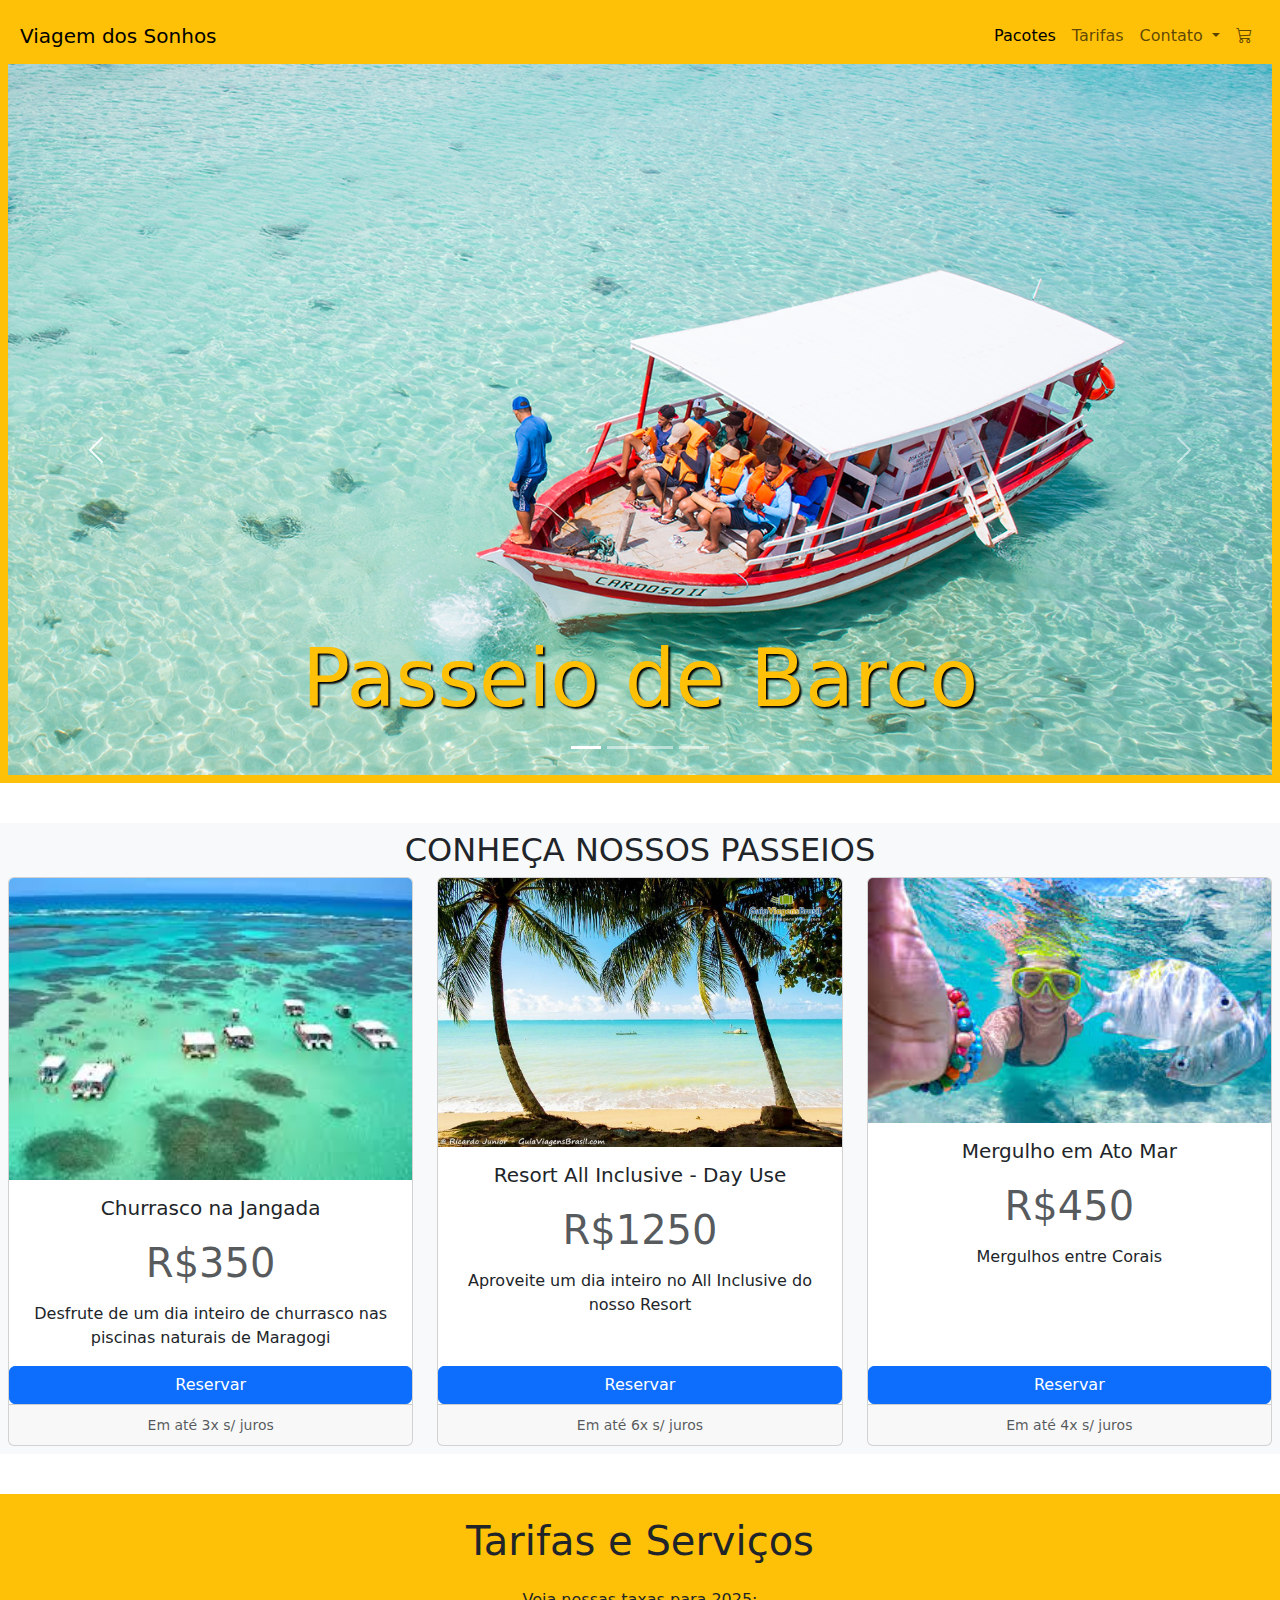
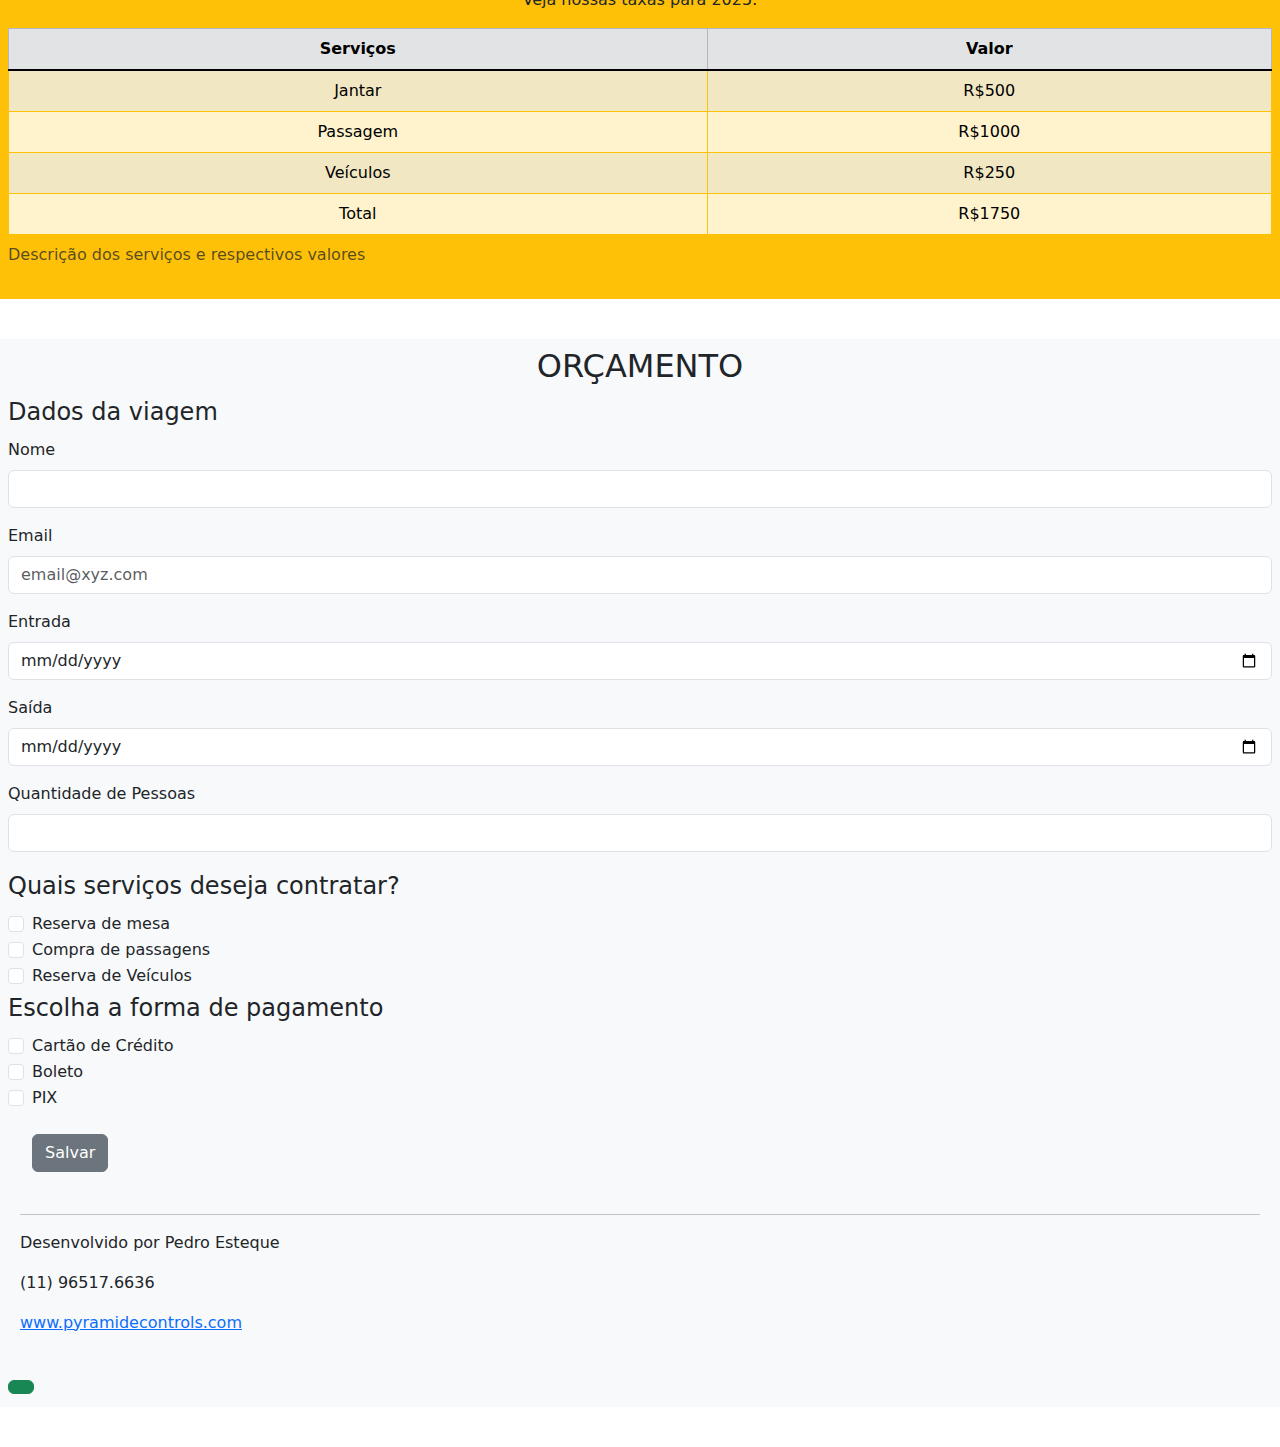
<file: index.html>
<!DOCTYPE html>
<html lang="pt-br"> 
<head>
    </style>
    <meta charset="UTF-8">
    <meta name="viewport" content="width=device-width, initial-scale=1.0">
    <title>Viagem dos Sonhos</title>

    <link rel="stylesheet" href="style.css">
    <link href="https://cdn.jsdelivr.net/npm/bootstrap@5.3.3/dist/css/bootstrap.min.css" rel="stylesheet" integrity="sha384-QWTKZyjpPEjISv5WaRU9OFeRpok6YctnYmDr5pNlyT2bRjXh0JMhjY6hW+ALEwIH" crossorigin="anonymous">
    <link rel="stylesheet" href="https://cdn.jsdelivr.net/npm/bootstrap-icons@1.11.3/font/bootstrap-icons.min.css">
</head>
<body>

    <header class="container-fluid p-2 bg-warning text-center">
        <nav class="navbar navbar-expand-lg bg-warning">
            <div class="container-fluid">
              <a class="navbar-brand" href="#">Viagem dos Sonhos</a>
              <button class="navbar-toggler" type="button" data-bs-toggle="collapse" data-bs-target="#navbarSupportedContent" aria-controls="navbarSupportedContent" aria-expanded="false" aria-label="Toggle navigation">
                <span class="navbar-toggler-icon"></span>
              </button>
              <div class="collapse navbar-collapse justify-content-end" id="navbarSupportedContent">
                <ul class="navbar-nav">
                  <li class="nav-item">
                    <a class="nav-link active" aria-current="page" href="#">Pacotes</a>
                  </li>
                  <li class="nav-item">
                    <a class="nav-link" href="#">Tarifas</a>
                  </li>
                  <li class="nav-item dropdown">
                    <a class="nav-link dropdown-toggle" href="#" role="button" data-bs-toggle="dropdown" aria-expanded="false">
                      Contato
                    </a>
                    <ul class="dropdown-menu">
                      <li><a class="dropdown-item" href="#">Action</a></li>
                      <li><a class="dropdown-item" href="#">Another action</a></li>
                      <li><hr class="dropdown-divider"></li>
                      <li><a class="dropdown-item" href="#">Something else here</a></li>
                    </ul>
                  </li>
                  <li class="nav-item">
                    <a class="nav-link" href="#"><i class="bi bi-cart3"></i></a>
                  </li>
                </ul>
              </div>
            </div>
          </nav>

          <div id="carouselExampleCaptions" class="carousel slide">
            <div class="carousel-indicators">
              <button type="button" data-bs-target="#carouselExampleCaptions" data-bs-slide-to="0" class="active" aria-current="true" aria-label="Slide 1"></button>
              <button type="button" data-bs-target="#carouselExampleCaptions" data-bs-slide-to="1" aria-label="Slide 2"></button>
              <button type="button" data-bs-target="#carouselExampleCaptions" data-bs-slide-to="2" aria-label="Slide 3"></button>
              <button type="button" data-bs-target="#carouselExampleCaptions" data-bs-slide-to="3" aria-label="Slide 4"></button>
            </div>
            <div class="carousel-inner">
              <div class="carousel-item active">
                <img src="Imagens/Carousel/5b8459fae2828.webp" class="d-block w-100" alt="...">
                <div class="carousel-caption d-none d-md-block">
                  <h5>Passeio de Barco</h5>
                </div>
              </div>
              <div class="carousel-item">
                <img src="Imagens/Carousel/images (1).jpg" class="d-block w-100" alt="...">
                <div class="carousel-caption d-none d-md-block">
                  <h5>Piscinas Naturais</h5>
                </div>
              </div>
              <div class="carousel-item">
                <img src="Imagens/Carousel/images.jpg" class="d-block w-100" alt="...">
                <div class="carousel-caption d-none d-md-block">
                  <h5>Pontos Turísticos</h5>
                </div>
              </div>
              <div class="carousel-item">
                <img src="Imagens/Carousel/maragogi-1.jpg" class="d-block w-100" alt="...">
                <div class="carousel-caption d-none d-md-block">
                  <h5>Passeio de Jangada</h5>
                </div>
              </div>
              </div>
            </div>
            <button class="carousel-control-prev" type="button" data-bs-target="#carouselExampleCaptions" data-bs-slide="prev">
              <span class="carousel-control-prev-icon" aria-hidden="true"></span>
              <span class="visually-hidden">Previous</span>
            </button>
            <button class="carousel-control-next" type="button" data-bs-target="#carouselExampleCaptions" data-bs-slide="next">
              <span class="carousel-control-next-icon" aria-hidden="true"></span>
              <span class="visually-hidden">Next</span>
            </button>
          </div>
    </header>

    <section class="container-fluid bg-light text-center p-2">
            <h2>Conheça nossos passeios</h2>         
                    <div class="row row-cols-1 row-cols-md-3 g-4">
                        <div class="col">
                          <div class="card h-100">
                            <img src="Imagens/imagem1.jpg" class="card-img-top" alt="...">
                            <div class="card-body">
                              <h5 class="card-title">Churrasco na Jangada</h5>
                              <h1 class="card-subtitle text-muted">R$350</h5>
                              <p class="card-text">Desfrute de um dia inteiro de churrasco nas piscinas naturais de Maragogi</p>
                            </div>
                            <a href="#" class="btn btn-primary" data-bs-toggle="modal" data-bs-target="#exampleModal">Reservar</a>
                            <div class="card-footer">
                              <small class="text-body-secondary">Em até 3x s/ juros</small>
                            </div>
                          </div>
                        </div>
                        <div class="col">
                          <div class="card h-100">
                            <img src="Imagens/imagem2.jpg" class="card-img-top" alt="...">
                            <div class="card-body">
                                <h5 class="card-title">Resort All Inclusive - Day Use</h5>
                                <h1 class="card-subtitle text-muted">R$1250</h5>
                                <p class="card-text">Aproveite um dia inteiro no All Inclusive do nosso Resort</p>
                              </div>
                              <a href="#" class="btn btn-primary" data-bs-toggle="modal" data-bs-target="#exampleModal">Reservar</a>
                              <div class="card-footer">
                                <small class="text-body-secondary">Em até 6x s/ juros</small>
                            </div>
                          </div>
                        </div>
                        <div class="col">
                          <div class="card h-100">
                            <img src="Imagens/imagem3.jpg" class="card-img-top" alt="...">
                            <div class="card-body">
                                <h5 class="card-title">Mergulho em Ato Mar</h5>
                                <h1 class="card-subtitle text-muted">R$450</h5>
                                <p class="card-text">Mergulhos entre Corais</p>
                              </div>
                              <a href="#" class="btn btn-primary" data-bs-toggle="modal" data-bs-target="#exampleModal">Reservar</a>
                              <div class="card-footer">
                                <small class="text-body-secondary">Em até 4x s/ juros</small>
                            </div>
                          </div>
                        </div>
                      </div>
    </section>

    <section class="container-fluid bg-warning text-xl-center p-2">
        <h1> Tarifas e Serviços</h1>
        <p>Veja nossas taxas para 2025:</p>
        <table class="table table-warning table-striped table-hover table-bordered border-warning">
            <caption>Descrição dos serviços e respectivos valores</caption>

            <thead class="table-secondary">
                <tr>
                    <th>
                        Serviços
                    </td>

                    <th>
                        Valor
                    </td>
                </tr>
            </thead>
            
            <tbody class="table-group-divider">
                <tr>
                    <td>
                        Jantar
                    </td>
                    <td>
                        R$500
                    </td>
                </tr>

                <tr>
                    <td>
                        Passagem
                    </td>
                    <td>
                        R$1000
                    </td>
                </tr>

                <tr>
                    <td>
                        Veículos
                    </td>
                    <td>
                        R$250
                    </td>
                </tr>
            </tbody>

            <tfoot>
                <tr>
                    <td>
                        Total
                    </td>
                    <td>
                        R$1750
                    </td>
                </tr>
            </tfoot>
        </table>

    </section>

    <section class="container-fluid bg-light p-2">
        <h2 class="text-center">Orçamento</h2>
        <form method="GET" action="">

            <fieldset>
                <legend>Dados da viagem</legend>

                <div class="mb-3">
                    <label class="form-label" for="nome">
                        Nome
                    </label>
                    <input type="text" class="form-control" required name="nome" id="nome">
                </div>

                <div class="mb-3">
                    <label class="form-label" for="email">
                        Email
                    </label>
                    <input type="email" class="form-control" required name="email" placeholder="email@xyz.com" id="email">
                </div>
    
                <div class="mb-3">
                    <label class="form-label" for="dataEntrada">
                        Entrada
                    </label>
                    <input type="date" class="form-control" required name="dataEntrada" id="dataEntrada">
                </div>

                <div class="mb-3">
                    <label class="form-label" for="dataSaida">
                        Saída
                    </label>
                    <input type="date" class="form-control" required name="dataSaida" id="dataSaida">
                </div>

                <div class="mb-3">
                    <label class="form-label" for="qtdPessoas">
                        Quantidade de Pessoas
                    </label>
                    <input type="number" class="form-control" required name="qtdPessoas" id="qtdPessoas">
                </div>

            <fieldset>
                <legend>Quais serviços deseja contratar?</legend>
                <div class="form-check">
                    <input type="checkbox" class="form-check-input" name="jantar" value="Jantar" id="jantar">
                    <label class="form-check-label" for="jantar">
                        Reserva de mesa
                    </label>
                </div>
                    
                <div class="form-check">
                    <input type="checkbox" class="form-check-input" name="Passagens" value="Passagens" id="passagens">
                    <label class="form-check-label" for="passagens">
                        Compra de passagens
                    </label>
                </div>                    

                <div class="form-check">
                    <input type="checkbox" class="form-check-input" name="Veiculos" value="Veiculos" id="Veiculos">
                    <label class="form-check-label" for="Veiculos">
                        Reserva de Veículos
                    </label>
                </div>            
            </fieldset>

            <fieldset>
                <legend>Escolha a forma de pagamento</legend>
                <div class="form-check">
                    <input type="checkbox" class="form-check-input" name="credito" value="credito" id="credito">
                    <label class="form-check-label" for="credito">
                        Cartão de Crédito
                    </label>
                </div>
                    
                <div class="form-check">
                    <input type="checkbox" class="form-check-input" name="boleto" value="boleto" id="boleto">
                    <label class="form-check-label" for="boleto">
                        Boleto
                    </label>
                </div>                    

                <div class="form-check">
                    <input type="checkbox" class="form-check-input" name="pix" value="pix" id="pix">
                    <label class="form-check-label" for="pix">
                        PIX
                    </label><br><br>

                    <button class="btn btn-secondary">
                        Salvar
                    </button>

                </div>            
            </fieldset>
<!--
            

            <fieldset>
                <legend>Escolha o prazo para pagamento</legend>
                <select name="prazoPagamento">
                    
                    <option value="aVista">À vista</option>
                    <option value="5x"selected>5x s/ Juros</option>
                    <option value="10x">10x c/ Juros</option>

                </select>
            </fieldset>

            <section class="container-fluid bg-light">
                <label>Comentário</label><br>
                <textarea rows="5" name="comentario"></textarea><br>
                
                <input type="submit" name="Enviar">


            </section>

        </form>
    </section>
-->
    <footer class="container-fluid bg-light text-xxl-end">
        <hr>
        <p> Desenvolvido por Pedro Esteque</p>
        <p> (11) 96517.6636</p>
        <a href="https://www.pyramidecontrols.com">www.pyramidecontrols.com</a>
    </footer>
    <script src="https://cdn.jsdelivr.net/npm/bootstrap@5.3.3/dist/js/bootstrap.bundle.min.js" integrity="sha384-YvpcrYf0tY3lHB60NNkmXc5s9fDVZLESaAA55NDzOxhy9GkcIdslK1eN7N6jIeHz" crossorigin="anonymous"></script>
   
</body>

  <div class="modal fade" id="exampleModal" tabindex="-1" aria-labelledby="exampleModalLabel" aria-hidden="true">
    <div class="modal-dialog">
      <div class="modal-content">
        <div class="modal-header">
          <h1 class="modal-title fs-5" id="exampleModalLabel">Suas Compras</h1>
          <button type="button" class="btn-close" data-bs-dismiss="modal" aria-label="Close"></button>
        </div>
        <div class="modal-body">
          Produto adicionado ao carrinho!
        </div>
        <div class="modal-footer">
          <button type="button" class="btn btn-primary" data-bs-dismiss="modal">Continuar comprando</button>
          <a href="checkout.html" type="button" class="btn btn-success">Finalizar compra</button>
        </div>
      </div>
    </div>
  </div>
</html>
</file>
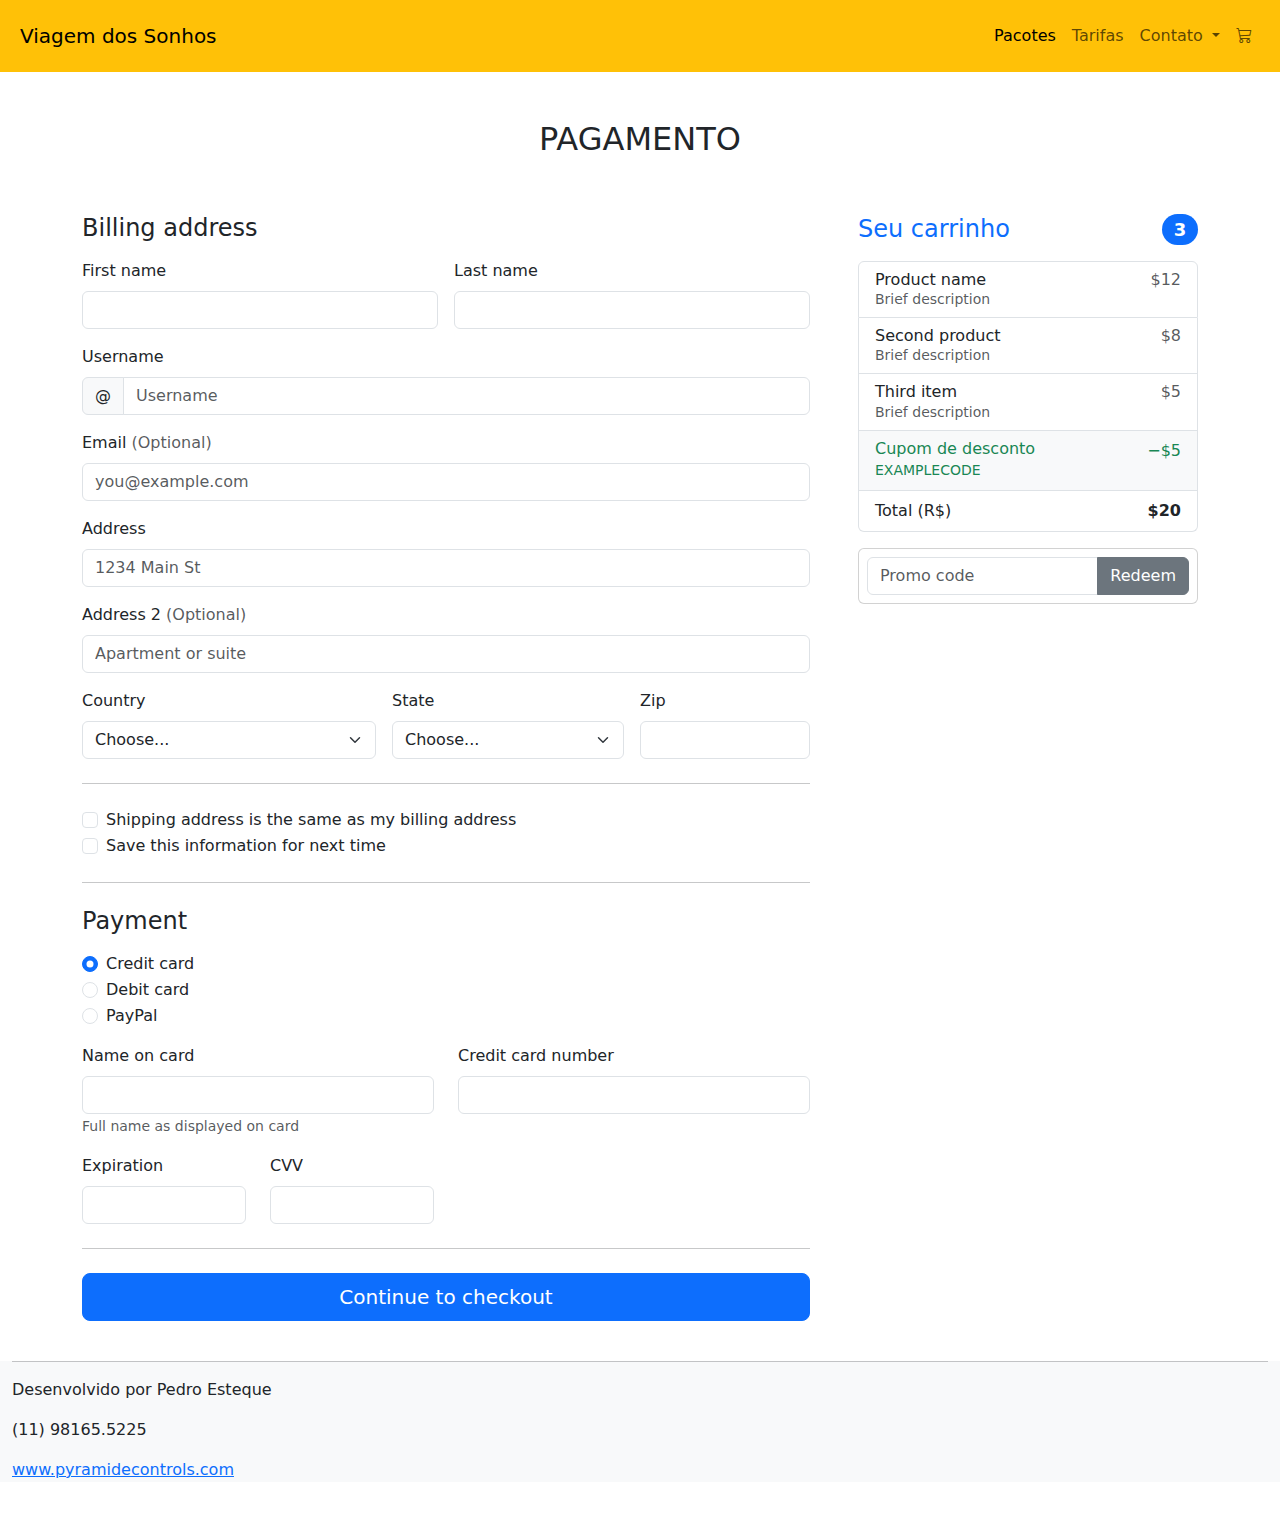
<file: checkout.html>
<!DOCTYPE html>
<html lang="pt-br"> 
<head>
    </style>
    <meta charset="UTF-8">
    <meta name="viewport" content="width=device-width, initial-scale=1.0">
    <title>Checkout</title>

    <link rel="stylesheet" href="style.css">
    <link href="https://cdn.jsdelivr.net/npm/bootstrap@5.3.3/dist/css/bootstrap.min.css" rel="stylesheet" integrity="sha384-QWTKZyjpPEjISv5WaRU9OFeRpok6YctnYmDr5pNlyT2bRjXh0JMhjY6hW+ALEwIH" crossorigin="anonymous">
    <link rel="stylesheet" href="https://cdn.jsdelivr.net/npm/bootstrap-icons@1.11.3/font/bootstrap-icons.min.css">
</head>
<body>

    <header class="container-fluid p-2 bg-warning text-center">
        <nav class="navbar navbar-expand-lg bg-warning">
            <div class="container-fluid">
              <a class="navbar-brand" href="#">Viagem dos Sonhos</a>
              <button class="navbar-toggler" type="button" data-bs-toggle="collapse" data-bs-target="#navbarSupportedContent" aria-controls="navbarSupportedContent" aria-expanded="false" aria-label="Toggle navigation">
                <span class="navbar-toggler-icon"></span>
              </button>
              <div class="collapse navbar-collapse justify-content-end" id="navbarSupportedContent">
                <ul class="navbar-nav">
                  <li class="nav-item">
                    <a class="nav-link active" aria-current="page" href="#">Pacotes</a>
                  </li>
                  <li class="nav-item">
                    <a class="nav-link" href="#">Tarifas</a>
                  </li>
                  <li class="nav-item dropdown">
                    <a class="nav-link dropdown-toggle" href="#" role="button" data-bs-toggle="dropdown" aria-expanded="false">
                      Contato
                    </a>
                    <ul class="dropdown-menu">
                      <li><a class="dropdown-item" href="#">Action</a></li>
                      <li><a class="dropdown-item" href="#">Another action</a></li>
                      <li><hr class="dropdown-divider"></li>
                      <li><a class="dropdown-item" href="#">Something else here</a></li>
                    </ul>
                  </li>
                  <li class="nav-item">
                    <a class="nav-link" href="#"><i class="bi bi-cart3"></i></a>
                  </li>
                </ul>
              </div>
            </div>
          </nav>
    </header>

          <main class="container">
            <div class="py-5 text-center">
              <h2>Pagamento</h2>
            </div>
        
            <div class="row g-5">
              <div class="col-md-5 col-lg-4 order-md-last">
                <h4 class="d-flex justify-content-between align-items-center mb-3">
                  <span class="text-primary">Seu carrinho</span>
                  <span class="badge bg-primary rounded-pill">3</span>
                </h4>
                <ul class="list-group mb-3">
                  <li class="list-group-item d-flex justify-content-between lh-sm">
                    <div>
                      <h6 class="my-0">Product name</h6>
                      <small class="text-body-secondary">Brief description</small>
                    </div>
                    <span class="text-body-secondary">$12</span>
                  </li>
                  <li class="list-group-item d-flex justify-content-between lh-sm">
                    <div>
                      <h6 class="my-0">Second product</h6>
                      <small class="text-body-secondary">Brief description</small>
                    </div>
                    <span class="text-body-secondary">$8</span>
                  </li>
                  <li class="list-group-item d-flex justify-content-between lh-sm">
                    <div>
                      <h6 class="my-0">Third item</h6>
                      <small class="text-body-secondary">Brief description</small>
                    </div>
                    <span class="text-body-secondary">$5</span>
                  </li>
                  <li class="list-group-item d-flex justify-content-between bg-body-tertiary">
                    <div class="text-success">
                      <h6 class="my-0">Cupom de desconto</h6>
                      <small>EXAMPLECODE</small>
                    </div>
                    <span class="text-success">−$5</span>
                  </li>
                  <li class="list-group-item d-flex justify-content-between">
                    <span>Total (R$)</span>
                    <strong>$20</strong>
                  </li>
                </ul>
        
                <form class="card p-2">
                  <div class="input-group">
                    <input type="text" class="form-control" placeholder="Promo code">
                    <button type="submit" class="btn btn-secondary">Redeem</button>
                  </div>
                </form>
              </div>
              <div class="col-md-7 col-lg-8">
                <h4 class="mb-3">Billing address</h4>
                <form class="needs-validation" novalidate>
                  <div class="row g-3">
                    <div class="col-sm-6">
                      <label for="firstName" class="form-label">First name</label>
                      <input type="text" class="form-control" id="firstName" placeholder="" value="" required>
                      <div class="invalid-feedback">
                        Valid first name is required.
                      </div>
                    </div>
        
                    <div class="col-sm-6">
                      <label for="lastName" class="form-label">Last name</label>
                      <input type="text" class="form-control" id="lastName" placeholder="" value="" required>
                      <div class="invalid-feedback">
                        Valid last name is required.
                      </div>
                    </div>
        
                    <div class="col-12">
                      <label for="username" class="form-label">Username</label>
                      <div class="input-group has-validation">
                        <span class="input-group-text">@</span>
                        <input type="text" class="form-control" id="username" placeholder="Username" required>
                      <div class="invalid-feedback">
                          Your username is required.
                        </div>
                      </div>
                    </div>
        
                    <div class="col-12">
                      <label for="email" class="form-label">Email <span class="text-body-secondary">(Optional)</span></label>
                      <input type="email" class="form-control" id="email" placeholder="you@example.com">
                      <div class="invalid-feedback">
                        Please enter a valid email address for shipping updates.
                      </div>
                    </div>
        
                    <div class="col-12">
                      <label for="address" class="form-label">Address</label>
                      <input type="text" class="form-control" id="address" placeholder="1234 Main St" required>
                      <div class="invalid-feedback">
                        Please enter your shipping address.
                      </div>
                    </div>
        
                    <div class="col-12">
                      <label for="address2" class="form-label">Address 2 <span class="text-body-secondary">(Optional)</span></label>
                      <input type="text" class="form-control" id="address2" placeholder="Apartment or suite">
                    </div>
        
                    <div class="col-md-5">
                      <label for="country" class="form-label">Country</label>
                      <select class="form-select" id="country" required>
                        <option value="">Choose...</option>
                        <option>United States</option>
                      </select>
                      <div class="invalid-feedback">
                        Please select a valid country.
                      </div>
                    </div>
        
                    <div class="col-md-4">
                      <label for="state" class="form-label">State</label>
                      <select class="form-select" id="state" required>
                        <option value="">Choose...</option>
                        <option>California</option>
                      </select>
                      <div class="invalid-feedback">
                        Please provide a valid state.
                      </div>
                    </div>
        
                    <div class="col-md-3">
                      <label for="zip" class="form-label">Zip</label>
                      <input type="text" class="form-control" id="zip" placeholder="" required>
                      <div class="invalid-feedback">
                        Zip code required.
                      </div>
                    </div>
                  </div>
        
                  <hr class="my-4">
        
                  <div class="form-check">
                    <input type="checkbox" class="form-check-input" id="same-address">
                    <label class="form-check-label" for="same-address">Shipping address is the same as my billing address</label>
                  </div>
        
                  <div class="form-check">
                    <input type="checkbox" class="form-check-input" id="save-info">
                    <label class="form-check-label" for="save-info">Save this information for next time</label>
                  </div>
        
                  <hr class="my-4">
        
                  <h4 class="mb-3">Payment</h4>
        
                  <div class="my-3">
                    <div class="form-check">
                      <input id="credit" name="paymentMethod" type="radio" class="form-check-input" checked required>
                      <label class="form-check-label" for="credit">Credit card</label>
                    </div>
                    <div class="form-check">
                      <input id="debit" name="paymentMethod" type="radio" class="form-check-input" required>
                      <label class="form-check-label" for="debit">Debit card</label>
                    </div>
                    <div class="form-check">
                      <input id="paypal" name="paymentMethod" type="radio" class="form-check-input" required>
                      <label class="form-check-label" for="paypal">PayPal</label>
                    </div>
                  </div>
        
                  <div class="row gy-3">
                    <div class="col-md-6">
                      <label for="cc-name" class="form-label">Name on card</label>
                      <input type="text" class="form-control" id="cc-name" placeholder="" required>
                      <small class="text-body-secondary">Full name as displayed on card</small>
                      <div class="invalid-feedback">
                        Name on card is required
                      </div>
                    </div>
        
                    <div class="col-md-6">
                      <label for="cc-number" class="form-label">Credit card number</label>
                      <input type="text" class="form-control" id="cc-number" placeholder="" required>
                      <div class="invalid-feedback">
                        Credit card number is required
                      </div>
                    </div>
        
                    <div class="col-md-3">
                      <label for="cc-expiration" class="form-label">Expiration</label>
                      <input type="text" class="form-control" id="cc-expiration" placeholder="" required>
                      <div class="invalid-feedback">
                        Expiration date required
                      </div>
                    </div>
        
                    <div class="col-md-3">
                      <label for="cc-cvv" class="form-label">CVV</label>
                      <input type="text" class="form-control" id="cc-cvv" placeholder="" required>
                      <div class="invalid-feedback">
                        Security code required
                      </div>
                    </div>
                  </div>
        
                  <hr class="my-4">
        
                  <button class="w-100 btn btn-primary btn-lg" type="submit">Continue to checkout</button>
                </form>
              </div>
            </div>
          </main>
        
          <footer class="container-fluid bg-light text-xxl-end">
            <hr>
            <p> Desenvolvido por Pedro Esteque</p>
            <p> (11) 98165.5225</p>
            <a href="https://www.pyramidecontrols.com">www.pyramidecontrols.com</a>
        </footer>
        <script src="https://cdn.jsdelivr.net/npm/bootstrap@5.3.3/dist/js/bootstrap.bundle.min.js" integrity="sha384-YvpcrYf0tY3lHB60NNkmXc5s9fDVZLESaAA55NDzOxhy9GkcIdslK1eN7N6jIeHz" crossorigin="anonymous"></script>
       
    </body>
</html>
</file>
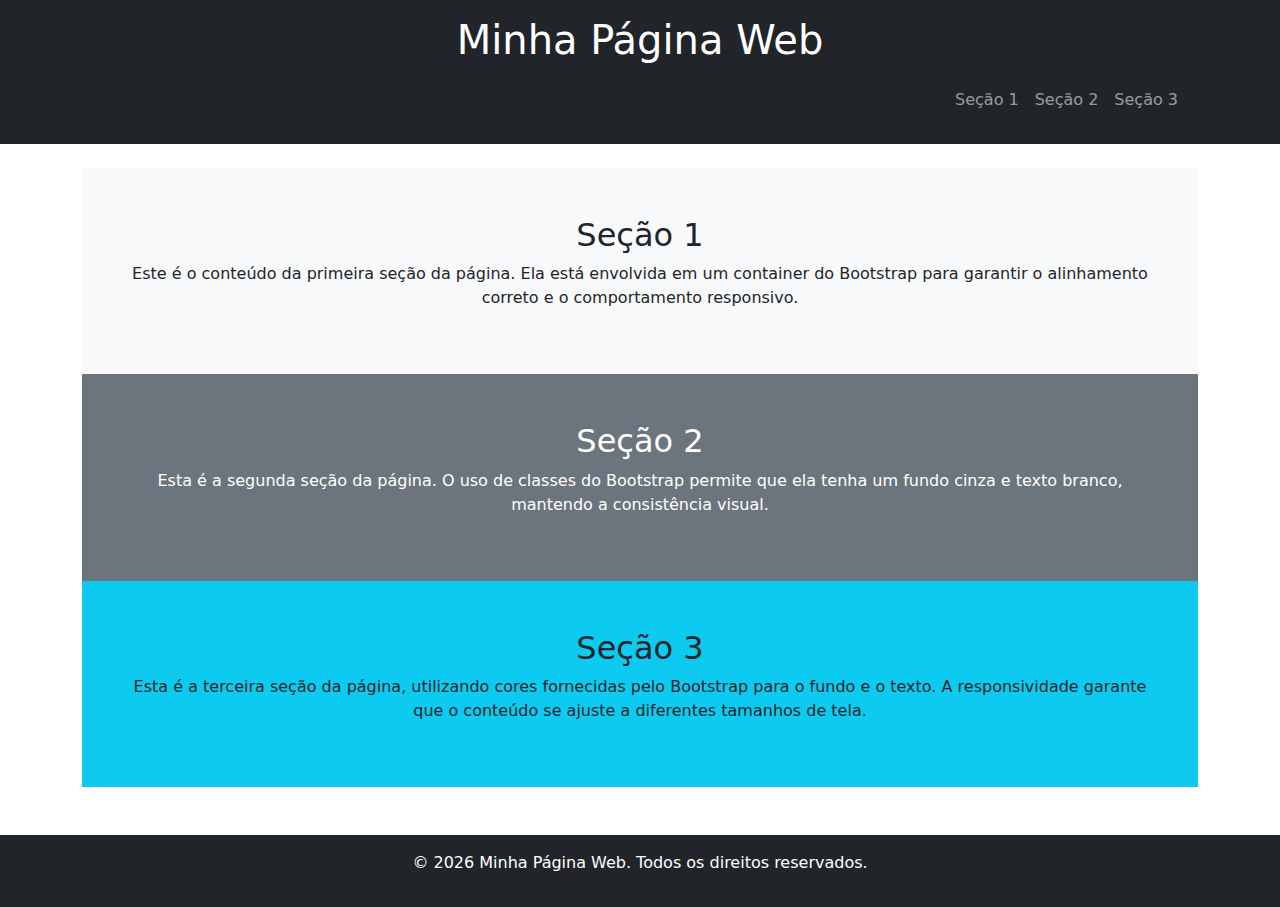
<file: pagina_gpt.html>
<!DOCTYPE html>
<html lang="pt-br">
<head>
    <meta charset="UTF-8">
    <meta name="viewport" content="width=device-width, initial-scale=1.0">
    <title>Minha Página Web</title>
    <!-- Link para o Bootstrap CSS -->
    <link href="https://cdn.jsdelivr.net/npm/bootstrap@5.3.0-alpha1/dist/css/bootstrap.min.css" rel="stylesheet">
</head>
<body>

    <!-- Cabeçalho com nome da página e menu de navegação -->
    <header class="bg-dark text-white p-3">
        <div class="container">
            <h1 class="text-center">Minha Página Web</h1>
            <nav class="navbar navbar-expand-lg navbar-dark">
                <div class="container-fluid">
                    <button class="navbar-toggler" type="button" data-bs-toggle="collapse" data-bs-target="#navbarNav" aria-controls="navbarNav" aria-expanded="false" aria-label="Toggle navigation">
                        <span class="navbar-toggler-icon"></span>
                    </button>
                    <div class="collapse navbar-collapse" id="navbarNav">
                        <ul class="navbar-nav ms-auto">
                            <li class="nav-item">
                                <a class="nav-link" href="#secao1">Seção 1</a>
                            </li>
                            <li class="nav-item">
                                <a class="nav-link" href="#secao2">Seção 2</a>
                            </li>
                            <li class="nav-item">
                                <a class="nav-link" href="#secao3">Seção 3</a>
                            </li>
                        </ul>
                    </div>
                </div>
            </nav>
        </div>
    </header>

    <!-- Corpo da página com três seções usando containers do Bootstrap -->
    <main class="mt-4">
        <div class="container" id="secao1">
            <div class="p-5 bg-light">
                <h2 class="text-center">Seção 1</h2>
                <p class="text-center">Este é o conteúdo da primeira seção da página. Ela está envolvida em um container do Bootstrap para garantir o alinhamento correto e o comportamento responsivo.</p>
            </div>
        </div>

        <div class="container" id="secao2">
            <div class="p-5 bg-secondary text-white">
                <h2 class="text-center">Seção 2</h2>
                <p class="text-center">Esta é a segunda seção da página. O uso de classes do Bootstrap permite que ela tenha um fundo cinza e texto branco, mantendo a consistência visual.</p>
            </div>
        </div>

        <div class="container" id="secao3">
            <div class="p-5 bg-info text-dark">
                <h2 class="text-center">Seção 3</h2>
                <p class="text-center">Esta é a terceira seção da página, utilizando cores fornecidas pelo Bootstrap para o fundo e o texto. A responsividade garante que o conteúdo se ajuste a diferentes tamanhos de tela.</p>
            </div>
        </div>
    </main>

    <!-- Rodapé com copyright e ano atual -->
    <footer class="bg-dark text-white text-center py-3 mt-5">
        <p>&copy; <span id="ano"></span> Minha Página Web. Todos os direitos reservados.</p>
    </footer>

    <!-- Link para o Bootstrap JavaScript -->
    <script src="https://cdn.jsdelivr.net/npm/bootstrap@5.3.0-alpha1/dist/js/bootstrap.bundle.min.js"></script>
    
    <!-- Script para atualizar o ano automaticamente -->
    <script>
        document.getElementById("ano").textContent = new Date().getFullYear();
    </script>

</body>
</html>
</file>
<file: style.css>
/*body{
        font-weight: 400;
        font-family: Lato, Helvetica, sans-serif;
        font-size: 15px;
        line-height: 2.2em;
        color: #818181;
        margin: 0;
    }

    header{
        background-color: #a58d4c;
        color: rgb(12, 238, 151);
        
    }
*/
    section, footer{
        margin: 40px;
    }

    header p{
        color: #ffffff;
        font-weight: 600;
    }

    h1{
        font-size: 63px;
        color: #303030;
        padding: 15px;
        color: white;
        text-align: center;
    }

    h2{
        font-size: 24px;
        text-transform: uppercase;
        color: #303030;
        font-weight: 600;
    }

    .carousel-caption h5{
        font-size: 80px;
        color: #ffc107;
        text-shadow: 2px 2px 2px black;
    }
  /*
    table{
        width: 80%;
    }

    table td{
        color: #303030;
        padding: 5px;

    }

    table tr:nth-child(even){
        background-color: #e9e9e9;

    }

    table tr:nth-child(odd){
        background-color: #bdbdbd;

    }

    table thead th{
        background-color: #c5c9f1;
        color:#3b1616

    }
*/
</file>
